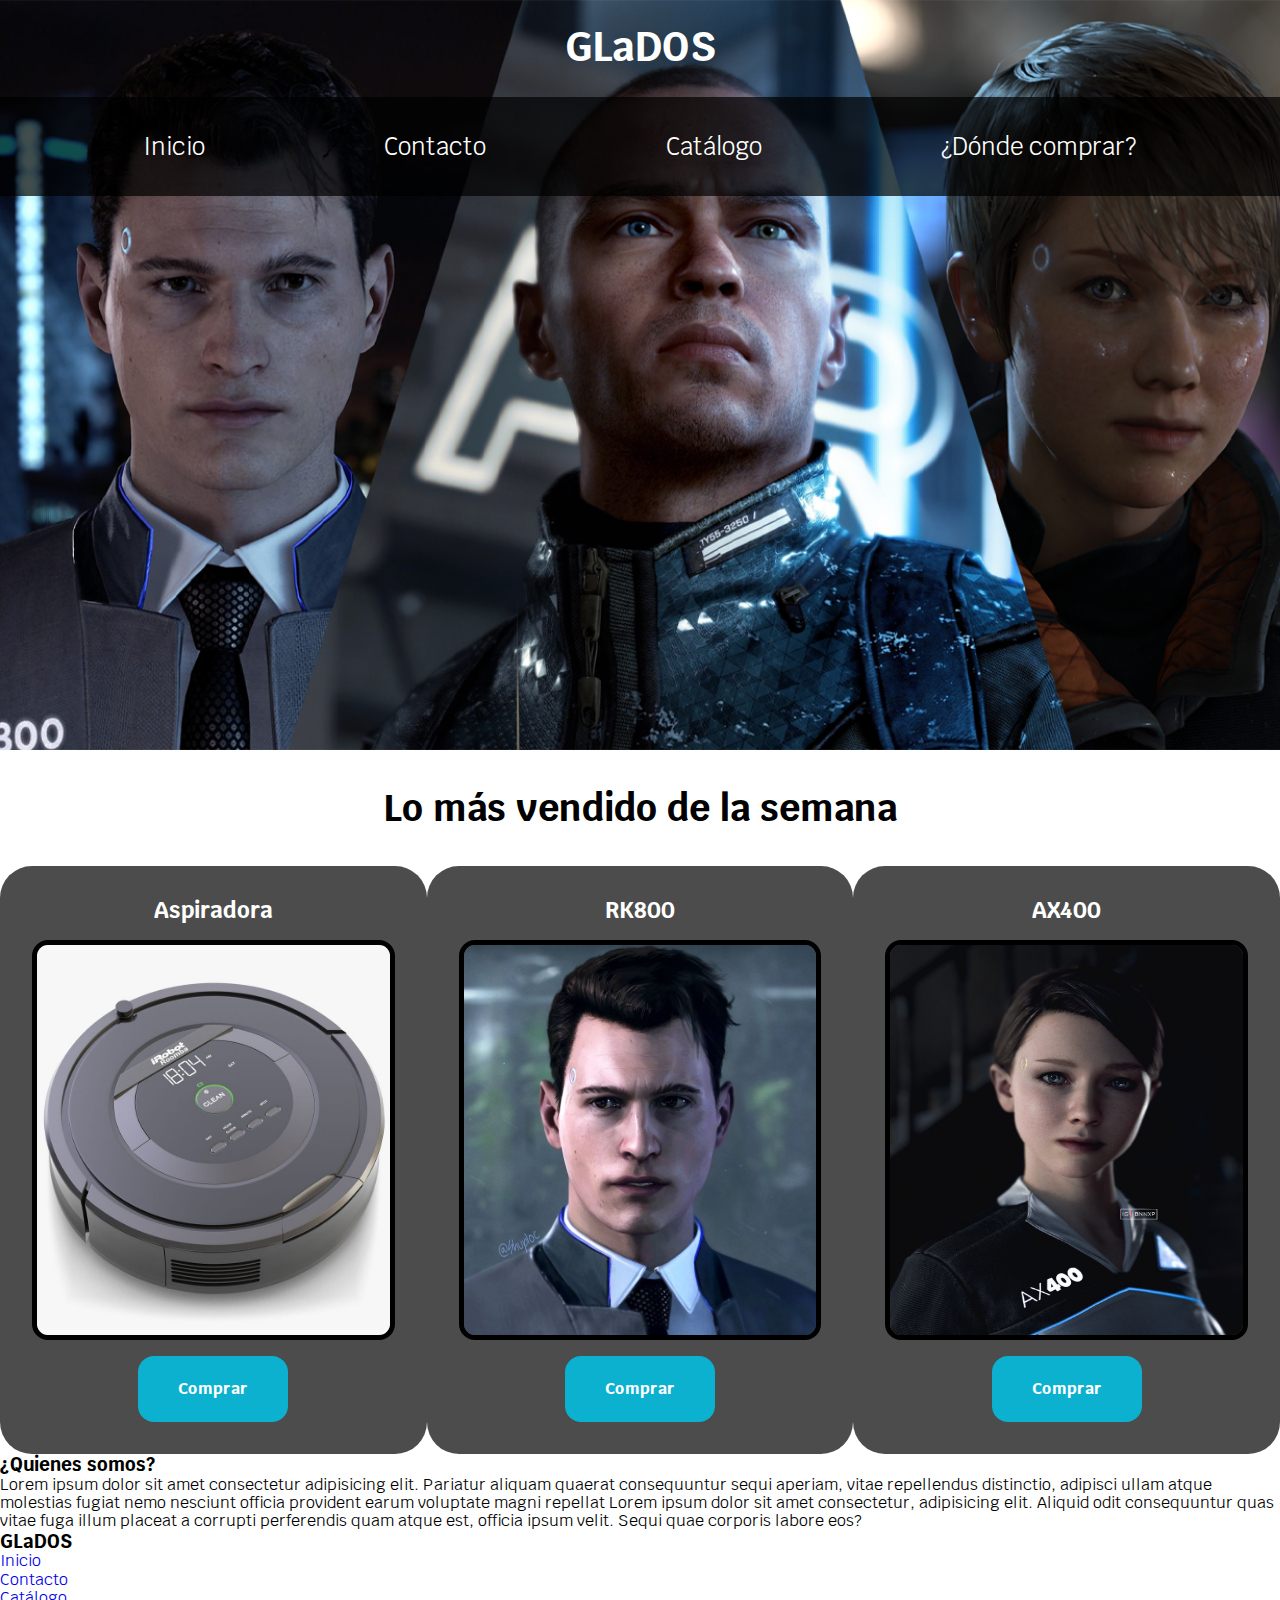
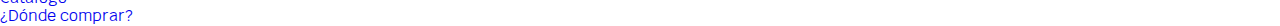
<file: index.html>
<!DOCTYPE html>
<html lang="en">

    <head>

        <meta charset="UTF-8">
        <meta http-equiv="X-UA-Compatible" content="IE=edge">
        <meta name="viewport" content="width=device-width, initial-scale=1.0">
        <title>Inicio</title>
        <link rel="icon" href="img/icon.ico">
        <meta charset="utf-8">
        <meta name="keywords" content="">
        <meta name="description" content="">
        <meta name="autor" content="Florencia y Mauricio">
        <meta name="robots" content="noindex">
        <link rel="preconnect" href="https://fonts.googleapis.com">
        <link rel="preconnect" href="https://fonts.gstatic.com" crossorigin>
        <link href="https://fonts.googleapis.com/css2?family=Krub:wght@400;700&display=swap" rel="stylesheet">
        <link rel="stylesheet" href="normalize.css">
        <link rel="stylesheet" href="styles.css">
        

    </head>

    <body>
        
        <div class="banner">
            <header>
                <h1 id="titulo">GLaDOS</h1>
            </header>
            <nav class="enlaces">
                <a href="index.html">Inicio</a>
                <a href="contacto.html">Contacto</a>
                <a href="catalogo.html">Catálogo</a>
                <a href="compras.html">¿Dónde comprar?</a>
            </nav>
        </div>

        <h2 id="masvendido">Lo más vendido de la semana</h2>
        <section class="productos-destacados">
            <div class="producto">
                <p class="titulo-producto">Aspiradora</p>
                <img src="img/aspiradora.jpg" alt="Aspiradora" class="imagen">
                <a class="enlace-compra" href="">Comprar</a>
            </div>
            <div class="producto">
                <p class="titulo-producto">RK800</p>
                <img src="img/rk800.jpg" alt="RK800" class="imagen">
                <a class="enlace-compra" href="">Comprar</a>
            </div>
            <div class="producto">
                <p class="titulo-producto">AX400</p>
                <img src="img/ax400.jpg" alt="AX400" class="imagen">
                <a class="enlace-compra" href="">Comprar</a>
            </div>
        </section>

        <section>
            <h3>¿Quienes somos?</h3>
            <p>Lorem ipsum dolor sit amet consectetur adipisicing elit. Pariatur aliquam quaerat consequuntur sequi aperiam, vitae repellendus distinctio, adipisci ullam atque molestias fugiat nemo nesciunt officia provident earum voluptate magni repellat Lorem ipsum dolor sit amet consectetur, adipisicing elit. Aliquid odit consequuntur quas vitae fuga illum placeat a corrupti perferendis quam atque est, officia ipsum velit. Sequi quae corporis labore eos?</p>
        </section>

        <footer>
            <h3>GLaDOS</h3>
            <ul>
                <li><a href="index.html">Inicio</a></li>
                <li><a href="contacto.html">Contacto</a></li>
                <li><a href="catalogo.html">Catálogo</a></li>
                <li><a href="compras.html">¿Dónde comprar?</a></li>
            </ul>
        </footer>

    </body>

</html>
</file>
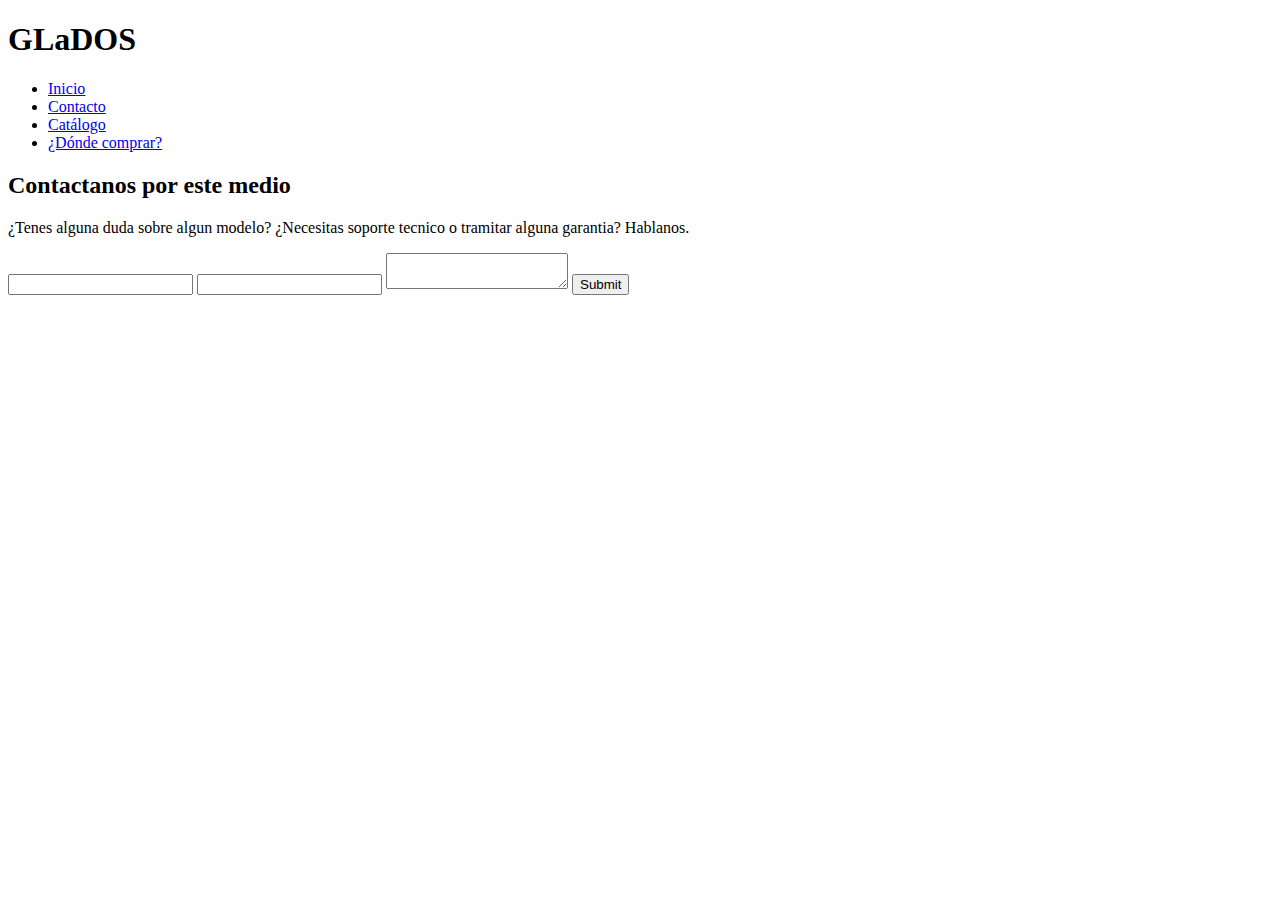
<file: contacto.html>
<!DOCTYPE html>
<html lang="en">

    <head>

        <meta charset="UTF-8">
        <meta http-equiv="X-UA-Compatible" content="IE=edge">
        <meta name="viewport" content="width=device-width, initial-scale=1.0">
        <title>Contáctanos</title>
        <link rel="icon" href="img/icon.ico">
        <meta charset="utf-8">

    </head>

    <body>
        
        <header>
            <h1>GLaDOS</h1>
            <nav>
                <ul>
                    <li><a href="index.html">Inicio</a></li>
                    <li><a href="contacto.html">Contacto</a></li>
                    <li><a href="catalogo.html">Catálogo</a></li>
                    <li><a href="compras.html">¿Dónde comprar?</a></li>
                </ul>
            </nav>
        </header>

        <section>
            <h2>Contactanos por este medio</h2>
            <p>¿Tenes alguna duda sobre algun modelo? ¿Necesitas soporte tecnico o tramitar alguna garantia? Hablanos.</p>
            <form method="post">
                <input type="text" required>
                <input type="email" required>
                <textarea required></textarea>
                <input type="submit">
            </form>
        </section>

    </body>

</html>
</file>
<file: styles.css>
.banner {
    width: 100%;
    height: 46.875em;
    background-image: url(img/banner.png);
    background-repeat: no-repeat;
    background-size: cover;
}

/* 1em es 16px */
html {
    box-sizing: border-box;
}
*, *:before, *:after {
    box-sizing: inherit;
}
body {
    font-family: 'Krub', sans-serif;
}
h1 {
    text-align: center;
}

a {
    text-decoration: none;
}

#titulo {
    margin-top: 0;
    padding-top: 0.6em;
    color: #fff;
    font-size: 2.5em;
}
.enlaces a {
    color: #fff;
    font-size: 1.5em;
    padding: 1.5em;
}

.enlaces a:hover {
    background-color: rgba(0, 0, 200, .7);
}

.enlaces {
    background-color: rgba(0, 0, 0, .7);
    display: flex;
    flex-direction: column;
    align-items: center;
}

@media (min-width: 480px) {
    .enlaces {
        flex-direction: row;
        justify-content: space-evenly;
    }
}

#masvendido {
    text-align: center;
    font-size: 2.3em;
    margin-top: 1em;
    margin-bottom: 1em;
}

.productos-destacados {
    display: flex;
    justify-content: space-around;
}

.imagen {
    height: 400px;
    width: 400px;
    border: 5px black solid;
    border-radius: 1rem;
}

.titulo-producto {
    font-weight: bold;
    color: #ffffff;
    margin-bottom: 1rem;
    font-size: 1.4rem;
}

.producto {
    background-color: rgba(0, 0, 0, .7);
    padding: 2rem;
    border-radius: 2rem;
    display: flex;
    flex-direction: column;
    align-items: center;
    justify-content: center;
}

.enlace-compra {
    color: #ffffff;
    font-weight: bold;
    margin-top: 1rem;
    background-color: #0cb1cf;
    padding: 1.5rem 2.5rem;
    border-radius: 1rem;
    transition: all .2s;
}

.enlace-compra:hover {
    background-color: rgb(0, 0, 200);
}
</file>
